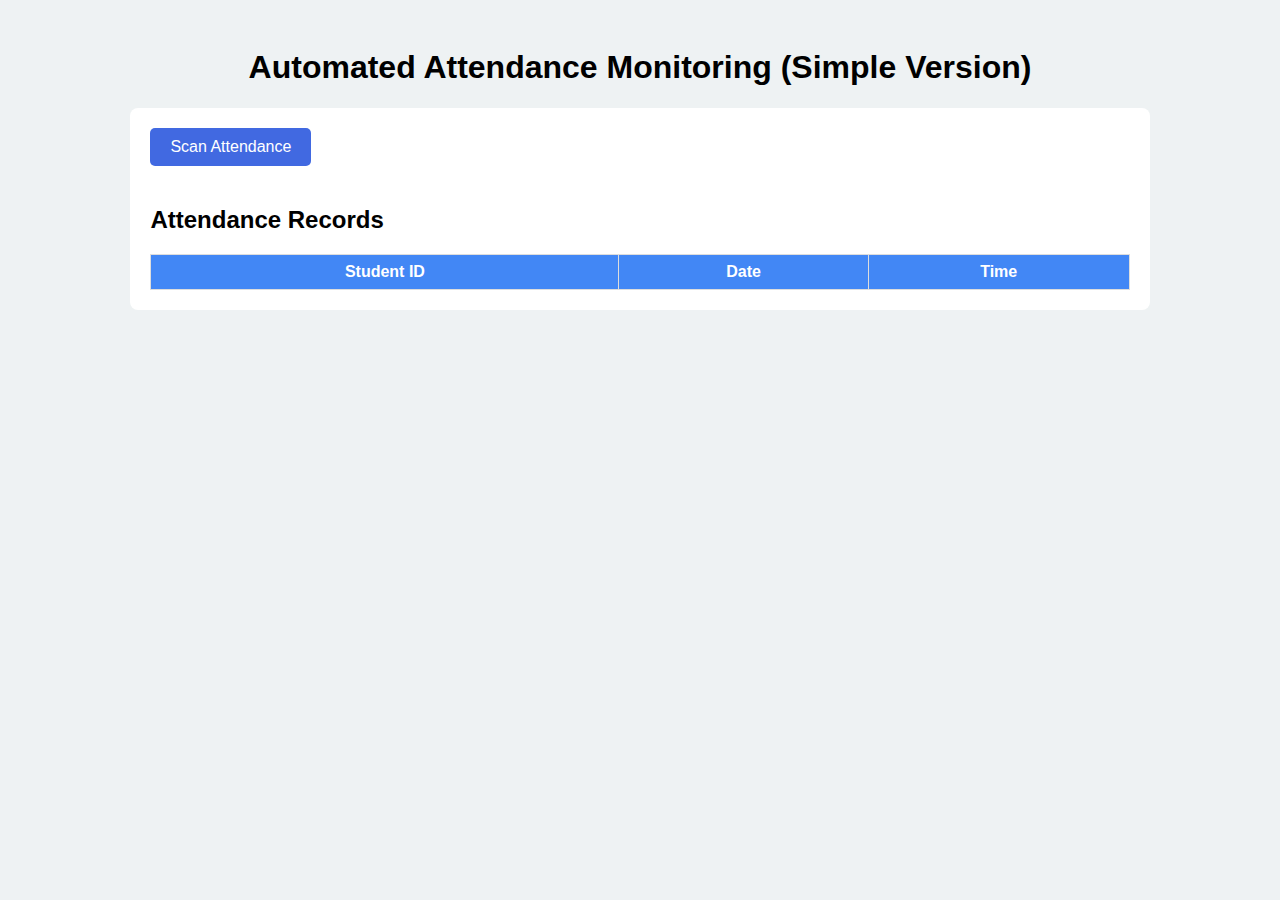
<file: index.html>
<!DOCTYPE html>
<html>
<head>
    <title>Attendance Dashboard</title>
    <link rel="stylesheet" href="style.css">
</head>
<body>
<h1>Automated Attendance Monitoring (Simple Version)</h1>
<div class="container">
    <a href="scan.html" class="btn">Scan Attendance</a>
    <h2>Attendance Records</h2>
    <table id="attendanceTable">
        <thead>
            <tr>
                <th>Student ID</th>
                <th>Date</th>
                <th>Time</th>
            </tr>
        </thead>
        <tbody></tbody>
    </table>
</div>
<script src="script.js"></script>
<script>
    loadAttendance();
</script>
</body>
</html>
</file>
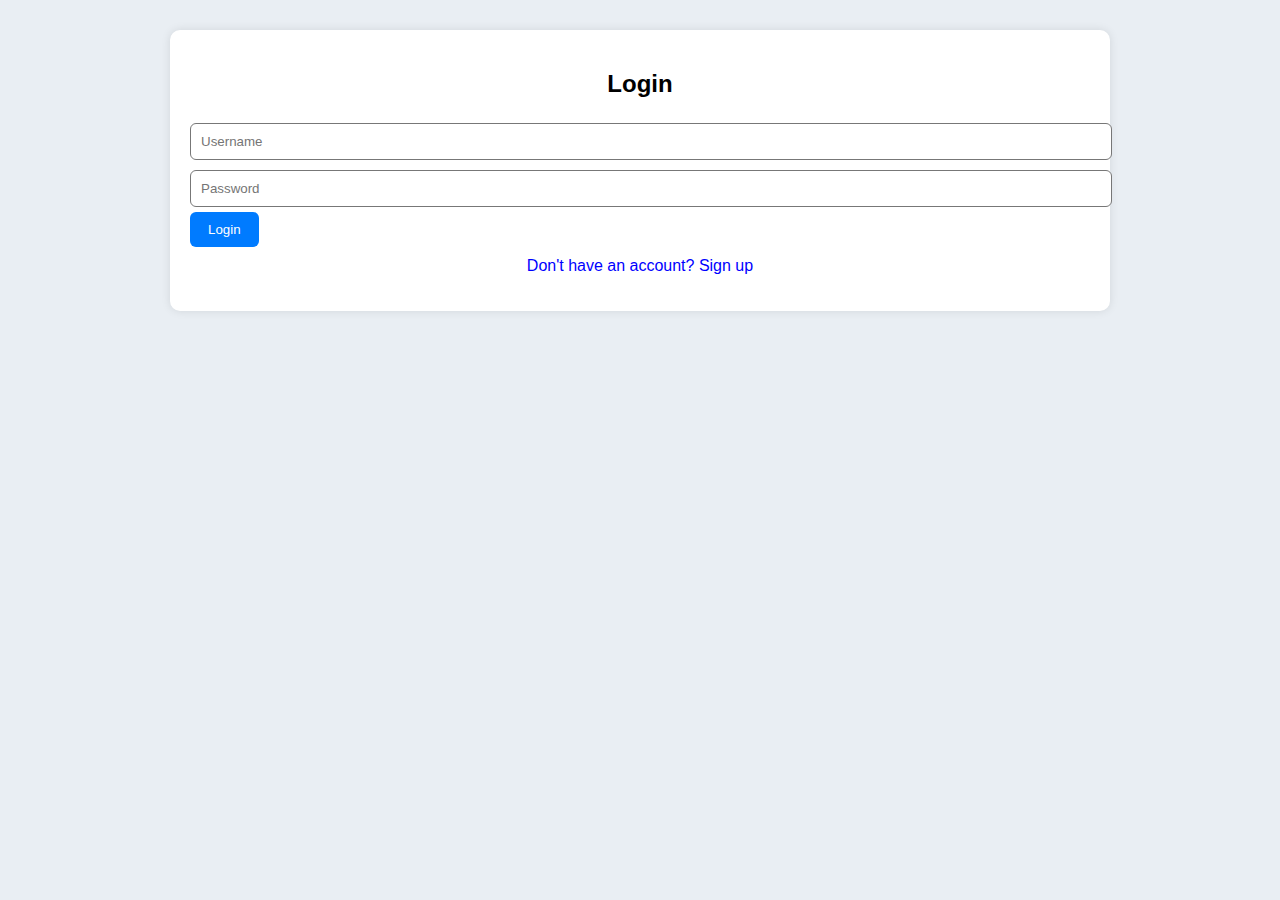
<file: attendance.html>
<!DOCTYPE html>
<html lang="en">
<head>
<meta charset="UTF-8">
<meta name="viewport" content="width=device-width, initial-scale=1.0">
<title>Simple Attendance System</title>

<style>
    body {
        font-family: Arial, sans-serif;
        background: #e9eef3;
        margin: 0;
        padding: 0;
    }

    .container {
        width: 90%;
        max-width: 900px;
        margin: 30px auto;
        background: #fff;
        padding: 20px;
        border-radius: 10px;
        box-shadow: 0 0 10px rgba(0,0,0,0.1);
    }

    h2, h1 {
        text-align: center;
    }

    input {
        width: 100%;
        padding: 10px;
        margin: 5px 0;
        border-radius: 6px;
        border: 1px solid #777;
    }

    button {
        padding: 10px 18px;
        background: #007bff;
        color: #fff;
        border: none;
        border-radius: 6px;
        cursor: pointer;
    }

    button:hover {
        background: #005fcc;
    }

    .toggle {
        color: blue;
        text-align: center;
        cursor: pointer;
        margin-top: 10px;
    }

    table {
        width: 100%;
        border-collapse: collapse;
        margin-top: 15px;
    }

    th {
        background: #3f76ff;
        padding: 10px;
        color: white;
    }

    td {
        background: #f8f8f8;
        padding: 8px;
        border-bottom: 1px solid #ddd;
    }

    .action-btn {
        padding: 5px 8px;
        border-radius: 4px;
        color: white;
        border: none;
        cursor: pointer;
    }

    .edit-btn {
        background: #2196F3;
    }

    .delete-btn {
        background: #E53935;
    }
</style>
</head>
<body>

<!-- LOGIN / SIGNUP PAGE -->
<div class="container" id="authPage">
    <h2>Login</h2>

    <div id="loginForm">
        <input type="text" id="loginUser" placeholder="Username">
        <input type="password" id="loginPass" placeholder="Password">
        <button onclick="login()">Login</button>
        <p class="toggle" onclick="showSignup()">Don't have an account? Sign up</p>
    </div>

    <div id="signupForm" style="display:none;">
        <h2>Sign Up</h2>
        <input type="text" id="newUser" placeholder="Create Username">
        <input type="password" id="newPass" placeholder="Create Password">
        <button onclick="signup()">Sign Up</button>
        <p class="toggle" onclick="showLogin()">Already have an account? Login</p>
    </div>
</div>

<!-- DASHBOARD PAGE -->
<div class="container" id="dashboardPage" style="display:none;">
    <h1>Automated Attendance Monitoring</h1>

    <button onclick="scanAttendance()">Scan Attendance</button>

    <h2>Attendance Records</h2>

    <table>
        <thead>
            <tr>
                <th>Student ID</th>
                <th>Date</th>
                <th>Time</th>
                <th>Actions</th>
            </tr>
        </thead>
        <tbody id="attendanceBody"></tbody>
    </table>
</div>

<script>
/* -------------------------
    AUTH FUNCTIONS
------------------------- */

function showSignup() {
    document.getElementById("loginForm").style.display = "none";
    document.getElementById("signupForm").style.display = "block";
}

function showLogin() {
    document.getElementById("signupForm").style.display = "none";
    document.getElementById("loginForm").style.display = "block";
}

function signup() {
    let user = document.getElementById("newUser").value;
    let pass = document.getElementById("newPass").value;

    if (user === "" || pass === "") {
        alert("Please fill all fields.");
        return;
    }

    localStorage.setItem("username", user);
    localStorage.setItem("password", pass);

    alert("Signup successful! You can now login.");
    showLogin();
}

function login() {
    let user = document.getElementById("loginUser").value;
    let pass = document.getElementById("loginPass").value;

    let savedUser = localStorage.getItem("username");
    let savedPass = localStorage.getItem("password");

    if (user === savedUser && pass === savedPass) {
        document.getElementById("authPage").style.display = "none";
        document.getElementById("dashboardPage").style.display = "block";
        loadAttendance();
    } else {
        alert("Incorrect username or password.");
    }
}

/* -------------------------
    ATTENDANCE SYSTEM
------------------------- */

function scanAttendance() {
    let studentId = prompt("Enter Student Name or ID:");

    if (!studentId || studentId.trim() === "") return;

    let now = new Date();

    let record = {
        studentId: studentId,
        date: now.toLocaleDateString(),
        time: now.toLocaleTimeString()
    };

    let attendance = JSON.parse(localStorage.getItem("attendance")) || [];
    attendance.push(record);

    localStorage.setItem("attendance", JSON.stringify(attendance));

    loadAttendance();
}

function loadAttendance() {
    let attendance = JSON.parse(localStorage.getItem("attendance")) || [];
    let tableBody = document.getElementById("attendanceBody");

    tableBody.innerHTML = "";

    attendance.forEach((record, index) => {
        tableBody.innerHTML += `
            <tr>
                <td>${record.studentId}</td>
                <td>${record.date}</td>
                <td>${record.time}</td>
                <td>
                    <button class="action-btn edit-btn" onclick="editRecord(${index})">Edit</button>
                    <button class="action-btn delete-btn" onclick="deleteRecord(${index})">Delete</button>
                </td>
            </tr>
        `;
    });
}

function deleteRecord(i) {
    let attendance = JSON.parse(localStorage.getItem("attendance")) || [];
    attendance.splice(i, 1);
    localStorage.setItem("attendance", JSON.stringify(attendance));
    loadAttendance();
}

function editRecord(i) {
    let attendance = JSON.parse(localStorage.getItem("attendance")) || [];
    let newName = prompt("Edit Student Name:", attendance[i].studentId);

    if (newName && newName.trim() !== "") {
        attendance[i].studentId = newName;
        localStorage.setItem("attendance", JSON.stringify(attendance));
        loadAttendance();
    }
}
</script>

</body>
</html>
</file>
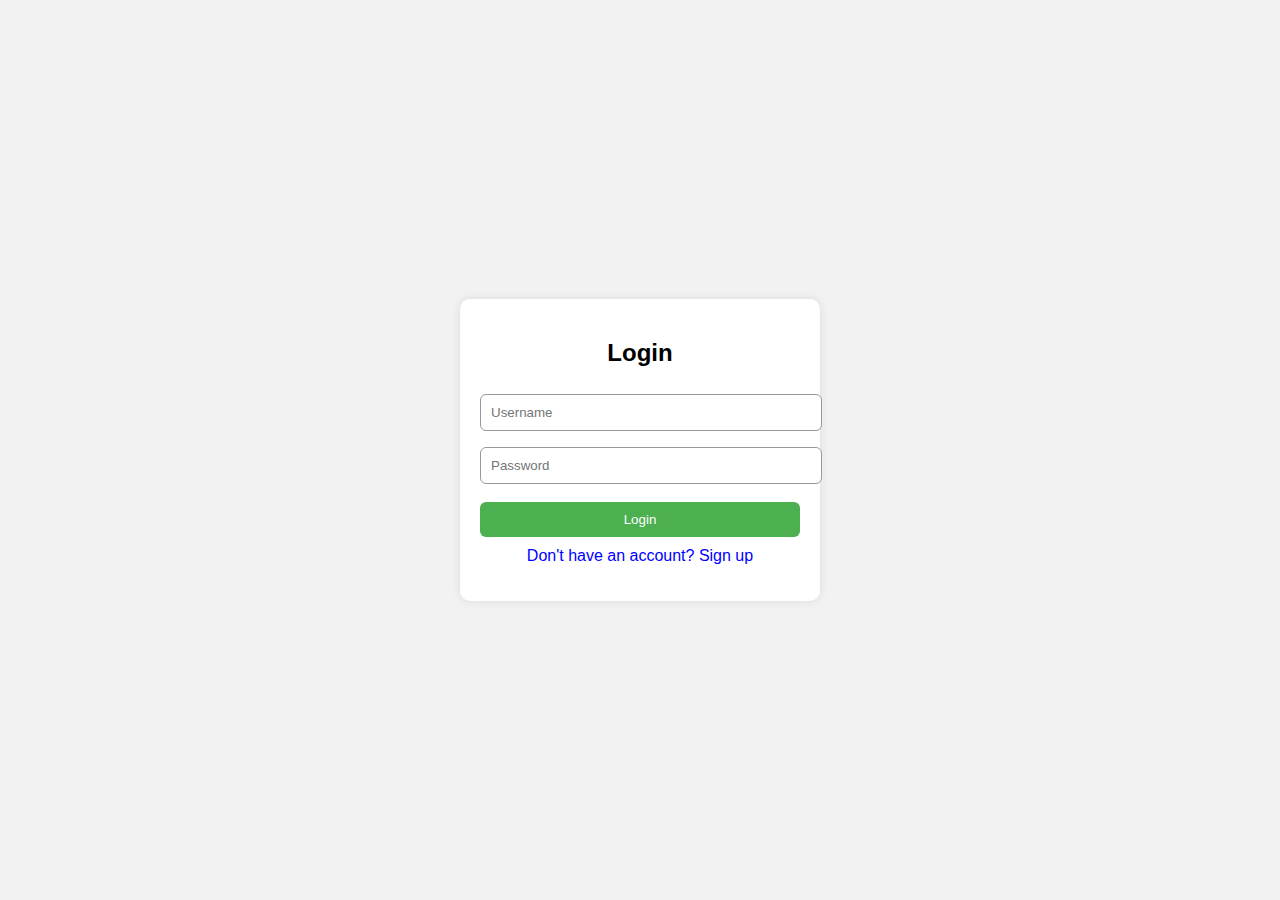
<file: login.html>
<!DOCTYPE html>
<html lang="en">
<head>
    <meta charset="UTF-8" />
    <meta name="viewport" content="width=device-width, initial-scale=1.0" />
    <title>Login & Signup</title>
    <style>
        body {
            font-family: Arial, sans-serif;
            background: #f2f2f2;
            display: flex;
            justify-content: center;
            align-items: center;
            height: 100vh;
            margin: 0;
        }

        .container {
            background: #fff;
            width: 320px;
            padding: 20px;
            border-radius: 10px;
            box-shadow: 0 0 10px rgba(0,0,0,0.1);
        }

        h2 {
            text-align: center;
        }

        input {
            width: 100%;
            padding: 10px;
            margin: 8px 0;
            border-radius: 6px;
            border: 1px solid #999;
        }

        button {
            width: 100%;
            padding: 10px;
            border: none;
            border-radius: 6px;
            background: #4CAF50;
            color: white;
            cursor: pointer;
            margin-top: 10px;
        }

        button:hover {
            background: #45a049;
        }

        .toggle {
            text-align: center;
            margin-top: 10px;
            cursor: pointer;
            color: blue;
        }

        .toggle:hover {
            text-decoration: underline;
        }

        #signupForm {
            display: none;
        }
    </style>
</head>
<body>

    <div class="container">
        <!-- LOGIN FORM -->
        <form id="loginForm">
            <h2>Login</h2>
            <input type="text" id="loginUser" placeholder="Username" required>
            <input type="password" id="loginPass" placeholder="Password" required>
            <button type="button" onclick="login()">Login</button>

            <p class="toggle" onclick="showSignup()">Don't have an account? Sign up</p>
        </form>

        <!-- SIGNUP FORM -->
        <form id="signupForm">
            <h2>Sign Up</h2>
            <input type="text" id="newUser" placeholder="Create Username" required>
            <input type="password" id="newPass" placeholder="Create Password" required>
            <button type="button" onclick="signup()">Sign Up</button>

            <p class="toggle" onclick="showLogin()">Already have an account? Login</p>
        </form>
    </div>

    <script>
        function showSignup() {
            document.getElementById("loginForm").style.display = "none";
            document.getElementById("signupForm").style.display = "block";
        }

        function showLogin() {
            document.getElementById("signupForm").style.display = "none";
            document.getElementById("loginForm").style.display = "block";
        }

        function signup() {
            const user = document.getElementById("newUser").value;
            const pass = document.getElementById("newPass").value;

            if (user === "" || pass === "") {
                alert("Fill in all fields!");
                return;
            }

            // Save user data locally (for demo only)
            localStorage.setItem("username", user);
            localStorage.setItem("password", pass);

            alert("Account created! You can now login.");
            showLogin();
        }

        function login() {
            const user = document.getElementById("loginUser").value;
            const pass = document.getElementById("loginPass").value;

            const savedUser = localStorage.getItem("username");
            const savedPass = localStorage.getItem("password");

            if (user === savedUser && pass === savedPass) {
                alert("Login successful!");
                // Redirect to another page if needed:
                window.location.href = "index.html";
            } else {
                alert("Wrong username or password!");
            }
        }
    </script>

</body>
</html>
</file>
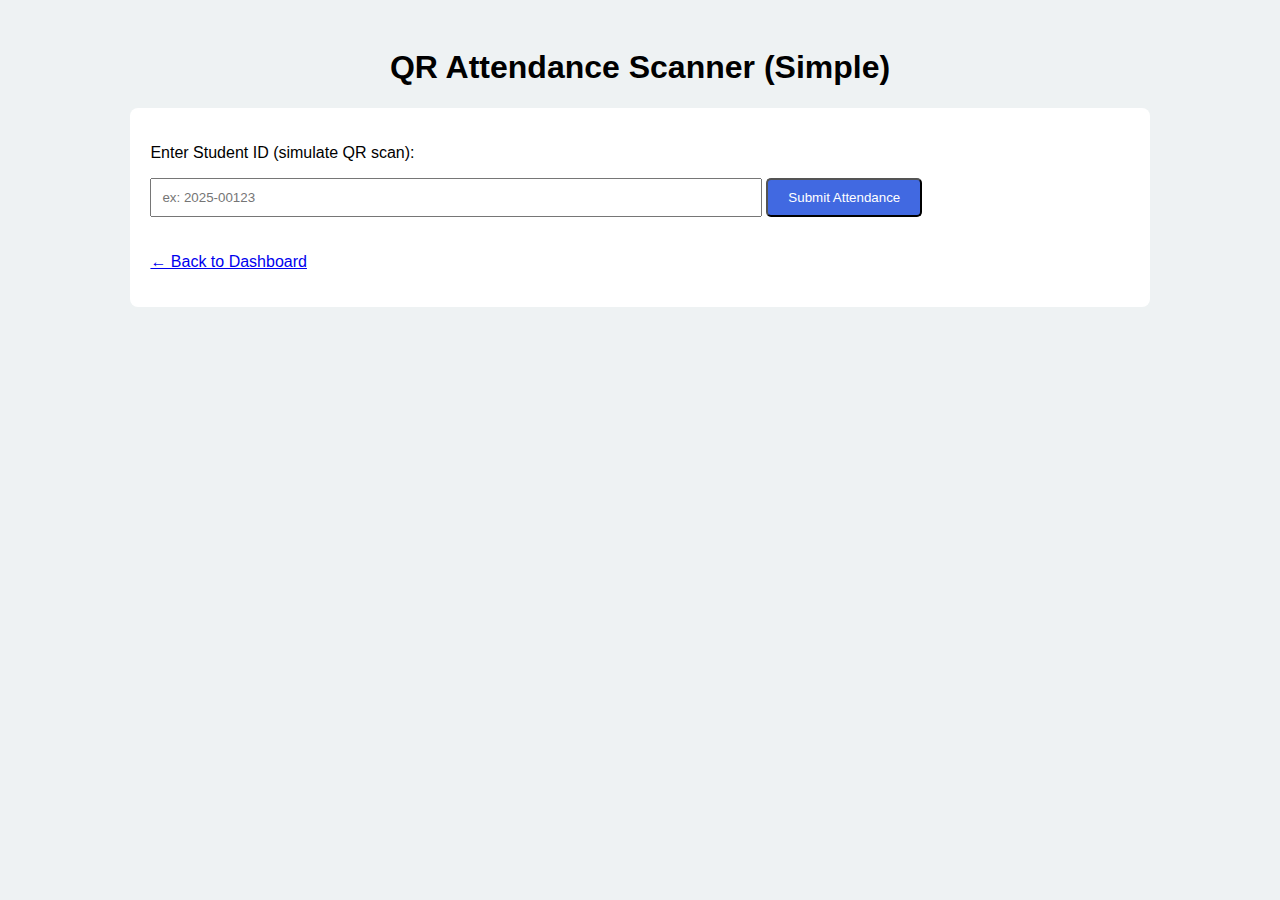
<file: scan.html>
<!DOCTYPE html>
<html>
<head>
    <title>Scan Attendance</title>
    <link rel="stylesheet" href="style.css">
</head>
<body>
<h1>QR Attendance Scanner (Simple)</h1>
<div class="container">
    <p>Enter Student ID (simulate QR scan):</p>
    <input type="text" id="studentId" placeholder="ex: 2025-00123">
    <button onclick="scanAttendance()" class="btn">Submit Attendance</button>
    <p><a href="index.html">← Back to Dashboard</a></p>
</div>
<script src="script.js"></script>
</body>
</html>
</file>
<file: style.css>
body {
    font-family: Arial, sans-serif;
    background: #eef2f3;
    padding: 20px;
}
h1 { text-align: center; }
.container {
    width: 80%;
    margin: auto;
    background: white;
    padding: 20px;
    border-radius: 8px;
}
.btn {
    display: inline-block;
    padding: 10px 20px;
    background: royalblue;
    color: white;
    text-decoration: none;
    border-radius: 5px;
    margin-bottom: 20px;
}
input {
    padding: 10px;
    width: 60%;
    margin-bottom: 10px;
}
table {
    width: 100%;
    border-collapse: collapse;
    margin-top: 15px;
}
th, td {
    border: 1px solid #ddd;
    padding: 8px;
}
th {
    background: #4287f5;
    color: white;
}
</file>
